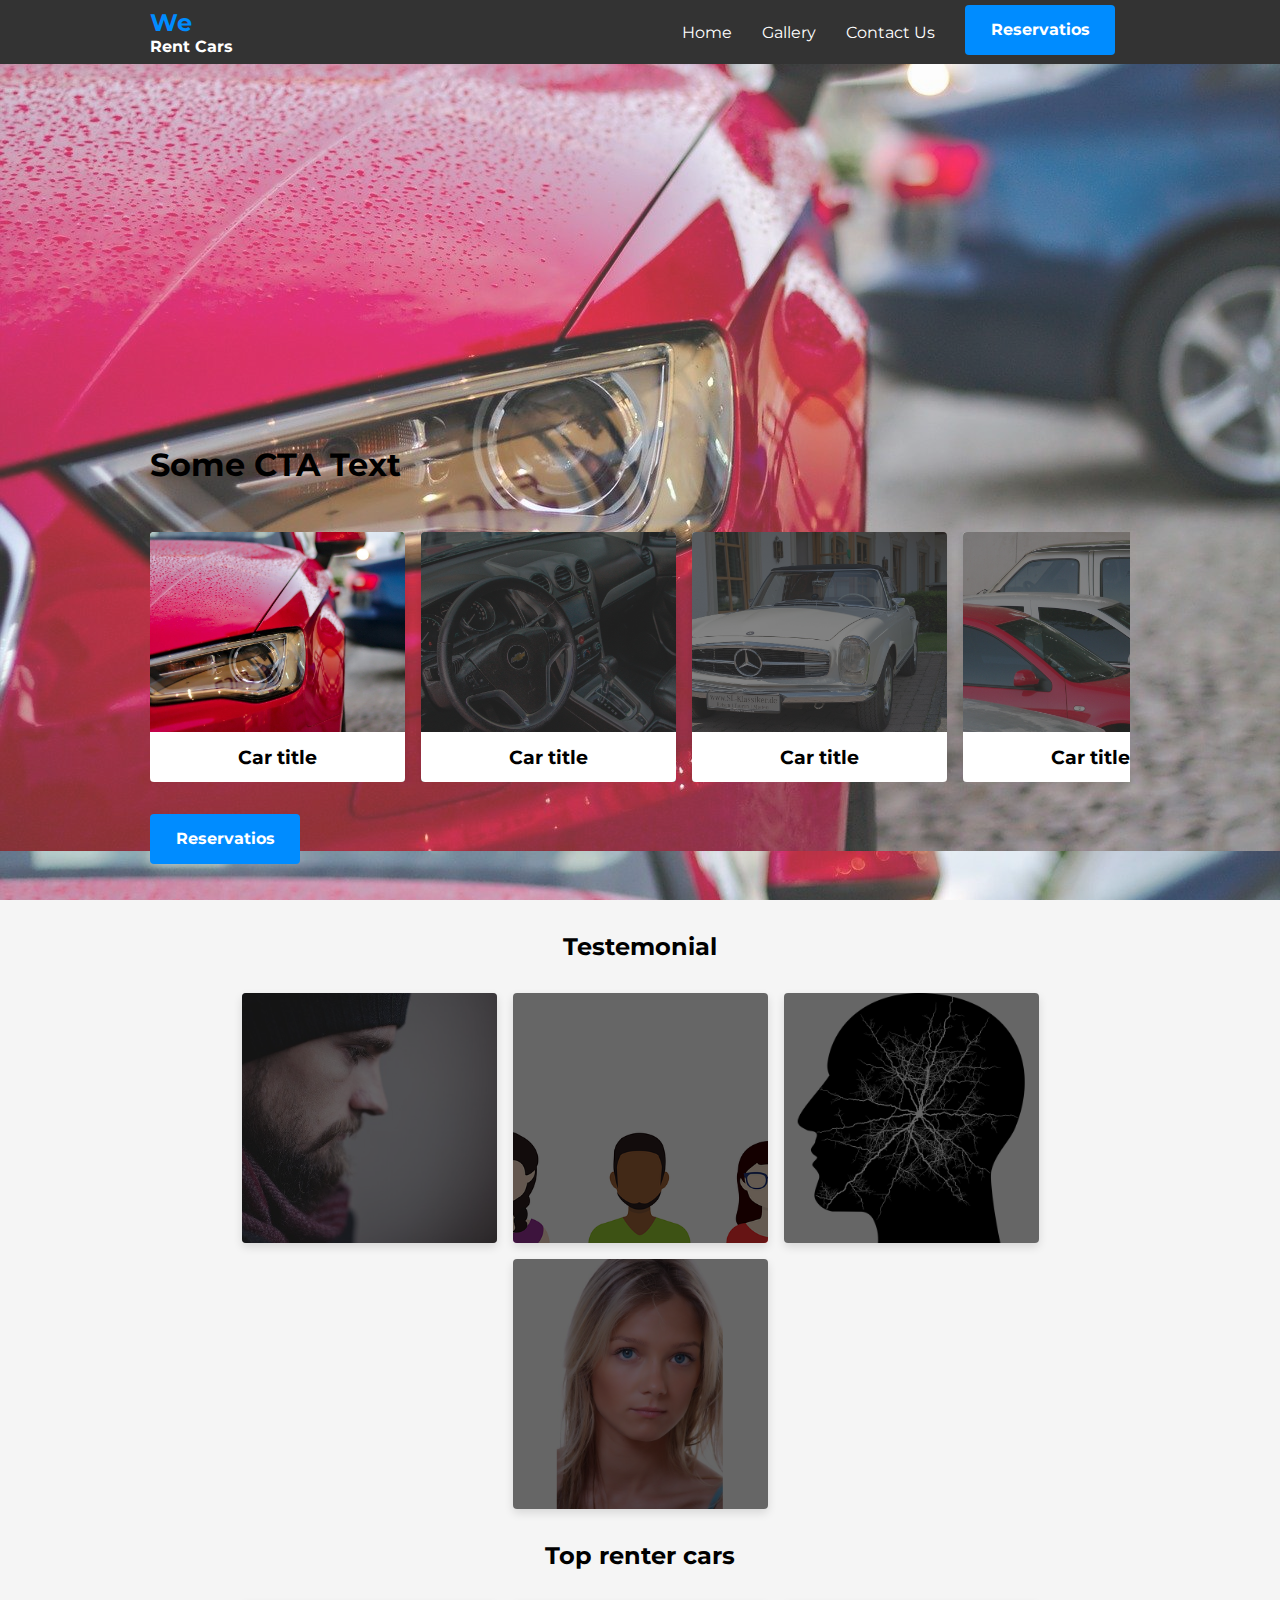
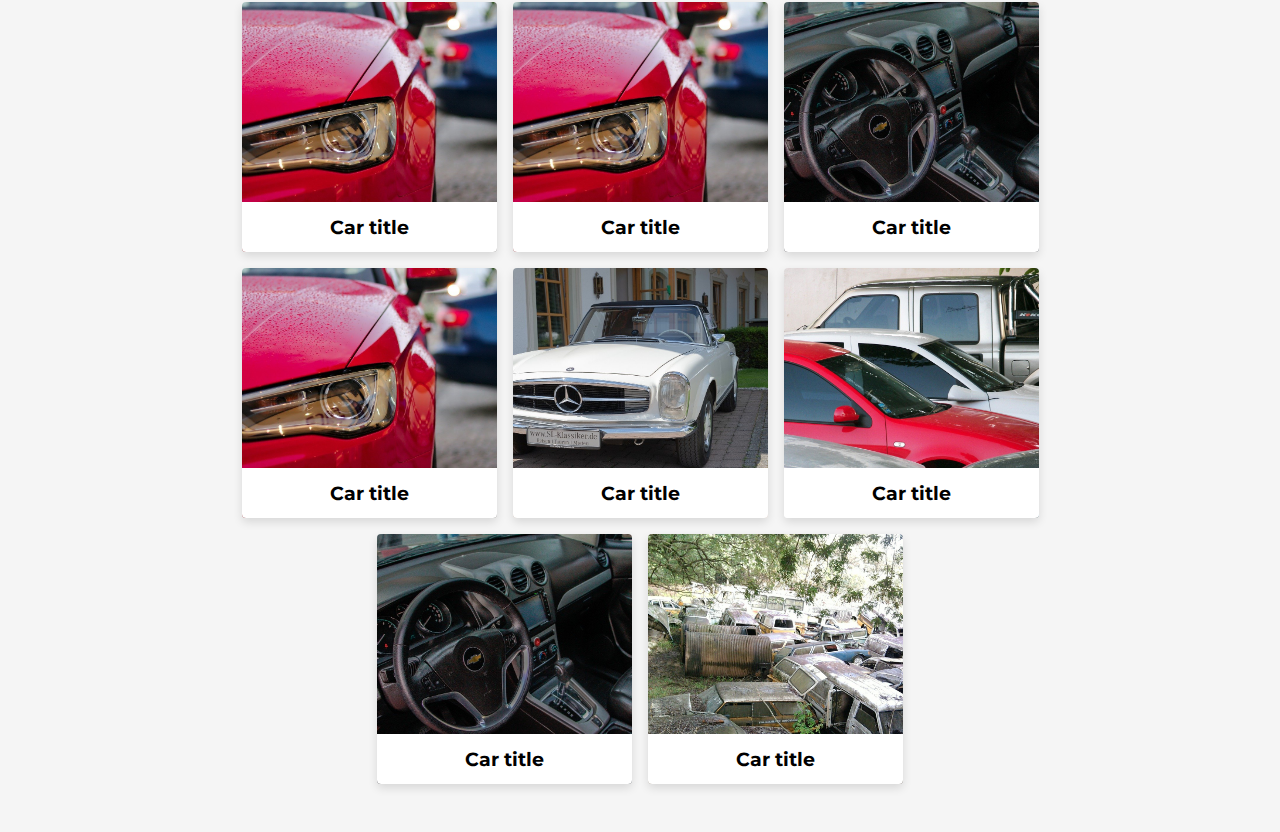
<file: index.html>
<!DOCTYPE html>
<html lang="en">
  <head>
    <meta charset="UTF-8" />
    <meta http-equiv="X-UA-Compatible" content="IE=edge" />
    <meta name="viewport" content="width=device-width, initial-scale=1.0" />
    <title>location de véhicules</title>
    <link rel="stylesheet" href="./css/global.css" />
    <link rel="stylesheet" href="./css/animations.css" />
    <link rel="stylesheet" href="./css/home.css" />
  </head>
  <body>
    <nav class="absolute">
      <div class="container">
        <div class="logo t-bold">
          <span class="t-primary">We</span> Rent Cars
        </div>

        <div class="burger-icon"></div>

        <ul class="nav-menu">
          <li><a href="index.html">Home</a></li>
          <li><a href="gallery.html">Gallery</a></li>
          <li><a href="contact.html">Contact Us</a></li>
          <li>
            <a class="cta" href="reservation.html">
              <span class="overlay animate-ltr"></span>
              <span class="text">Reservatios</span>
            </a>
          </li>
        </ul>
      </div>
    </nav>
    <header>
      <div
        style="background-image: url('./images/car-368636_1280.jpg')"
        class="overlay"
      ></div>
      <div class="container cta-text">
        <h1 class="my-3">Some CTA Text</h1>
      </div>
      <div class="content scripllable container">
        <div id="cards" class="flex">
          <div class="card active">
            <div class="overlay"></div>
            <img src="./images/car-368636_1280.jpg" alt="" />
            <div class="text">
              <h3>Car title</h3>
            </div>
          </div>

          <div class="card">
            <div class="overlay"></div>
            <img src="./images/car-5342693_1280.jpg" alt="" />
            <div class="text">
              <h3>Car title</h3>
            </div>
          </div>

          <div class="card">
            <div class="overlay"></div>
            <img src="./images/mercedes-5407962_1280.jpg" alt="" />
            <div class="text">
              <h3>Car title</h3>
            </div>
          </div>

          <div class="card">
            <div class="overlay"></div>
            <img src="./images/rent-a-car-664986_1280.jpg" alt="" />
            <div class="text">
              <h3>Car title</h3>
            </div>
          </div>

          <div class="card">
            <div class="overlay"></div>
            <img src="./images/car-5342693_1280.jpg" alt="" />
            <div class="text">
              <h3>Car title</h3>
            </div>
          </div>

          <div class="card">
            <div class="overlay"></div>
            <img src="./images/rent-a-car-350324_1280.jpg" alt="" />
            <div class="text">
              <h3>Car title</h3>
            </div>
          </div>

          <div class="card">
            <div class="overlay"></div>
            <img src="./images/mercedes-5407962_1280.jpg" alt="" />
            <div class="text">
              <h3>Car title</h3>
            </div>
          </div>

          <div class="card">
            <div class="overlay"></div>
            <img src="./images/rent-a-car-664986_1280.jpg" alt="" />
            <div class="text">
              <h3>Car title</h3>
            </div>
          </div>

          <div class="card">
            <div class="overlay"></div>
            <img src="./images/car-368636_1280.jpg" alt="" />
            <div class="text">
              <h3>Car title</h3>
            </div>
          </div>

          <div class="card">
            <div class="overlay"></div>
            <img src="./images/rent-a-car-664986_1280.jpg" alt="" />
            <div class="text">
              <h3>Car title</h3>
            </div>
          </div>

          <div class="card">
            <div class="overlay"></div>
            <img src="./images/photomanipulation-2110496_1280.jpg" alt="" />
            <div class="text">
              <h3>Car title</h3>
            </div>
          </div>

          <div class="card">
            <div class="overlay"></div>
            <img src="./images/car-368636_1280.jpg" alt="" />
            <div class="text">
              <h3>Car title</h3>
            </div>
          </div>

          <div class="card">
            <div class="overlay"></div>
            <img src="./images/rent-a-car-664986_1280.jpg" alt="" />
            <div class="text">
              <h3>Car title</h3>
            </div>
          </div>
        </div>
      </div>
      <div class="container">
        <a class="cta my-2" href="">Reservatios</a>
      </div>
    </header>
    <section class="testemonial">
      <div class="container">
        <h2 class="my-2 t-center">Testemonial</h2>
        <div class="flex wrap jcc aic">
          <div class="card fix-height">
            <div class="overlay"></div>
            <img src="./images/profile/adult-1845814_640.jpg" alt="" />
            <div class="text">
              <h3>Car title</h3>
            </div>
          </div>

          <div class="card fix-height">
            <div class="overlay"></div>
            <img src="./images/profile/avatar-2191918_640.png" alt="" />
            <div class="text">
              <h3>Car title</h3>
            </div>
          </div>

          <div class="card fix-height">
            <div class="overlay"></div>
            <img src="./images/profile/cranium-3244122_640.png" alt="" />
            <div class="text">
              <h3>Car title</h3>
            </div>
          </div>

          <div class="card fix-height">
            <div class="overlay"></div>
            <img src="./images/profile/girl-2209147_640.jpg" alt="" />
            <div class="text">
              <h3>Car title</h3>
            </div>
          </div>
        </div>
      </div>
    </section>

    <!-- Top Tented Cars -->
    <section class="top-rented-cars">
      <div class="container">
        <h2 class="my-2 t-center">Top renter cars</h2>
        <div class="flex wrap jcc aic">
          <div class="card fix-height active">
            <div class="overlay"></div>
            <img src="./images/car-368636_1280.jpg" alt="" />
            <div class="text">
              <h3>Car title</h3>
            </div>
          </div>

          <div class="card fix-height">
            <div class="overlay"></div>
            <img src="./images/car-368636_1280.jpg" alt="" />
            <div class="text">
              <h3>Car title</h3>
            </div>
          </div>

          <div class="card fix-height">
            <div class="overlay"></div>
            <img src="./images/car-5342693_1280.jpg" alt="" />
            <div class="text">
              <h3>Car title</h3>
            </div>
          </div>

          <div class="card fix-height">
            <div class="overlay"></div>
            <img src="./images/car-368636_1280.jpg" alt="" />
            <div class="text">
              <h3>Car title</h3>
            </div>
          </div>

          <div class="card fix-height">
            <div class="overlay"></div>
            <img src="./images/mercedes-5407962_1280.jpg" alt="" />
            <div class="text">
              <h3>Car title</h3>
            </div>
          </div>

          <div class="card fix-height">
            <div class="overlay"></div>
            <img src="./images/rent-a-car-664986_1280.jpg" alt="" />
            <div class="text">
              <h3>Car title</h3>
            </div>
          </div>

          <div class="card fix-height">
            <div class="overlay"></div>
            <img src="./images/car-5342693_1280.jpg" alt="" />
            <div class="text">
              <h3>Car title</h3>
            </div>
          </div>

          <div class="card fix-height">
            <div class="overlay"></div>
            <img src="./images/rent-a-car-350324_1280.jpg" alt="" />
            <div class="text">
              <h3>Car title</h3>
            </div>
          </div>
        </div>
      </div>
    </section>
    <footer></footer>
    <script src="./js/sliders.js"></script>
    <script src="./js/nav-menu.js"></script>
    <script src="./js/pages-transition.js"></script>
    <!-- <div class="page-transition"></div> -->
  </body>
</html>
</file>
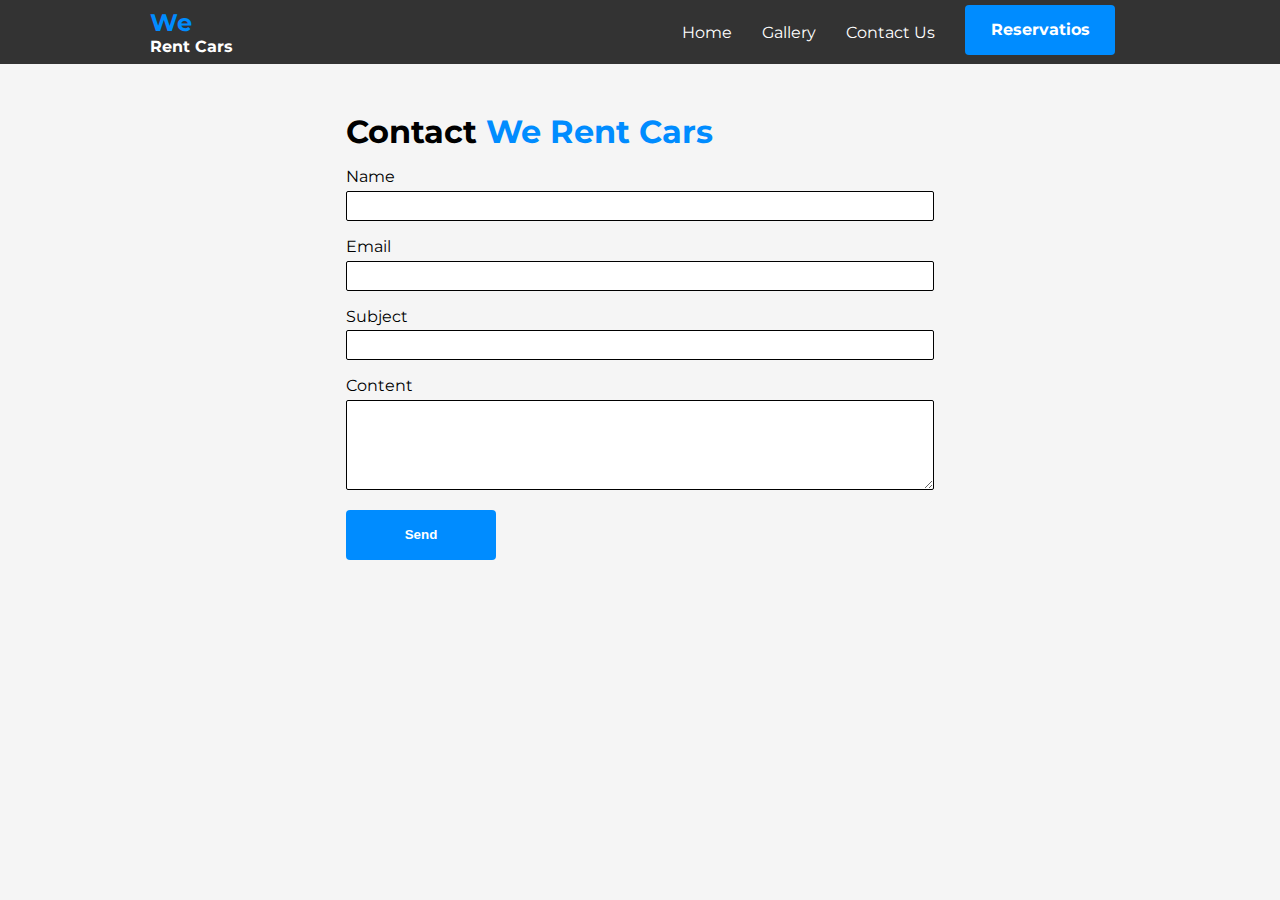
<file: contact.html>
<!DOCTYPE html>
<html lang="en">
  <head>
    <meta charset="UTF-8" />
    <meta http-equiv="X-UA-Compatible" content="IE=edge" />
    <meta name="viewport" content="width=device-width, initial-scale=1.0" />
    <title>location de véhicules</title>
    <link rel="stylesheet" href="./css/global.css" />
    <link rel="stylesheet" href="./css/animations.css" />
    <link rel="stylesheet" href="./css/contact.css" />
  </head>
  <body>
    <nav class="">
      <div class="container">
        <div class="logo t-bold">
          <span class="t-primary">We</span> Rent Cars
        </div>

        <div class="burger-icon"></div>

        <ul class="nav-menu">
          <li><a href="index.html">Home</a></li>
          <li><a href="gallery.html">Gallery</a></li>
          <li><a href="contact.html">Contact Us</a></li>
          <li>
            <a class="cta" href="reservation.html">
              <span class="overlay animate-ltr"></span>
              <span class="text">Reservatios</span>
            </a>
          </li>
        </ul>
      </div>
    </nav>
    <main class="my-3 contact">
      <div class="container">
        <form action="" id="contact">
          <h1>
            Contact
            <span class="t-primary">We Rent Cars</span>
          </h1>
          <fieldset class="my">
            <label for="name">Name</label>
            <input type="text" name="name" id="name" />
          </fieldset>
          <fieldset class="my">
            <label for="email">Email</label>
            <input type="text" name="email" id="email" />
          </fieldset>
          <fieldset class="my">
            <label for="subject">Subject</label>
            <input type="text" name="subject" id="subject" />
          </fieldset>
          <fieldset class="my">
            <label for="content">Content</label>
            <textarea name="content" id="content"></textarea>
          </fieldset>

          <button type="submit" class="cta">Send</button>
        </form>
      </div>
    </main>
    <footer></footer>
    <div class="alert">
      <p>dfasfsdafd</p>
    </div>
    <script src="./js/validate.js"></script>
    <script src="./js/nav-menu.js"></script>
    <script src="./js/pages-transition.js"></script>
  </body>
</html>
</file>
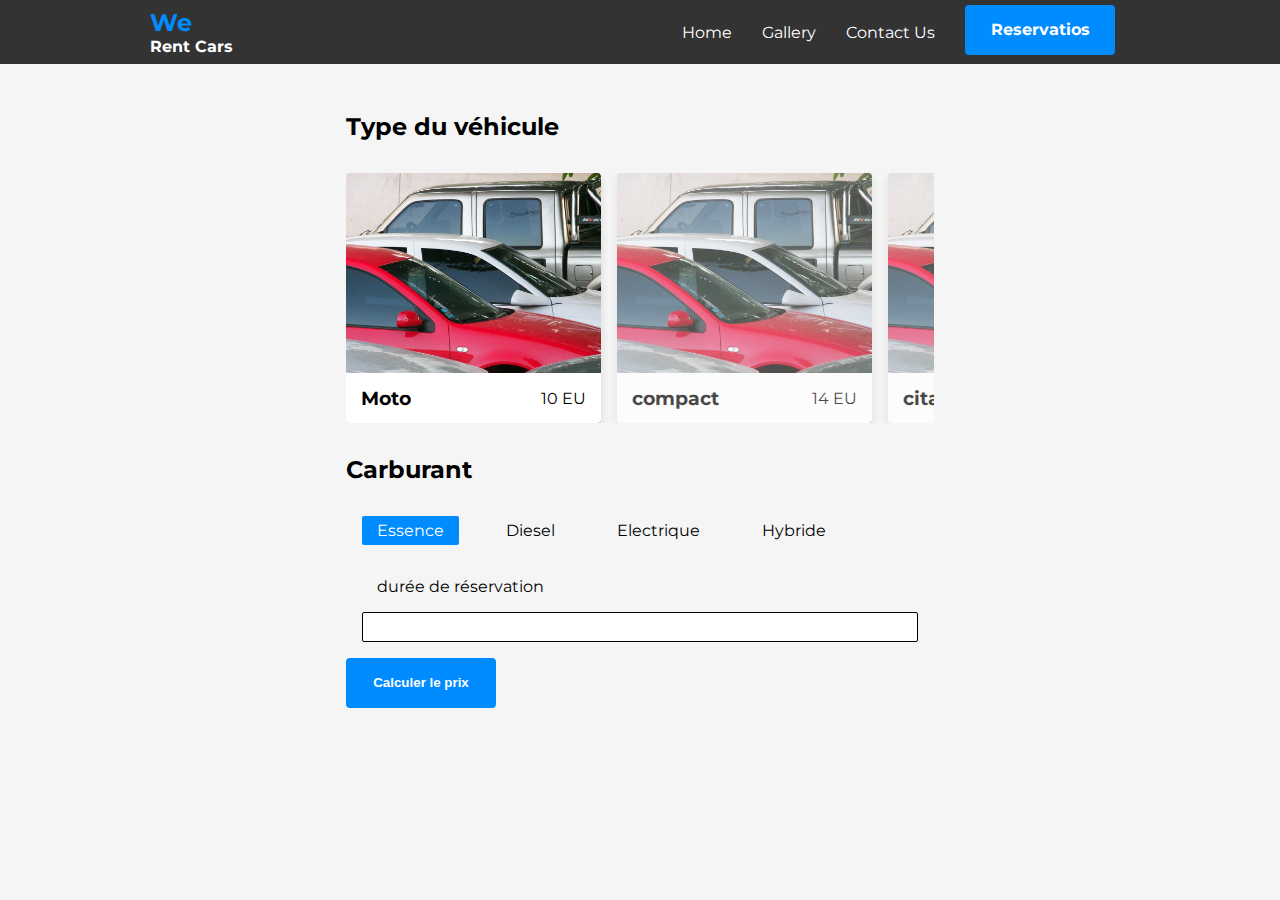
<file: reservation.html>
<!DOCTYPE html>
<html lang="en">
  <head>
    <meta charset="UTF-8" />
    <meta http-equiv="X-UA-Compatible" content="IE=edge" />
    <meta name="viewport" content="width=device-width, initial-scale=1.0" />
    <title>location de véhicules</title>
    <link rel="stylesheet" href="./css/global.css" />
    <link rel="stylesheet" href="./css/animations.css" />
    <link rel="stylesheet" href="./css/reservation.css" />
  </head>
  <body>
    <nav class="">
      <div class="container">
        <div class="logo t-bold">
          <span class="t-primary">We</span> Rent Cars
        </div>

        <div class="burger-icon"></div>

        <ul class="nav-menu">
          <li><a href="index.html">Home</a></li>
          <li><a href="gallery.html">Gallery</a></li>
          <li><a href="contact.html">Contact Us</a></li>
          <li>
            <a class="cta" href="reservation.html">
              <span class="overlay animate-ltr"></span>
              <span class="text">Reservatios</span>
            </a>
          </li>
        </ul>
      </div>
    </nav>
    <main class="my-3">
      <div class="container">
        <section>
          <h2 class="my-2">Type du véhicule</h2>
          <div class="content scripllable">
            <div id="vehicules" class="flex aic ">
              <!-- <div class="card fix-height active">
                <img src="./images/car-368636_1280.jpg" alt="" />
                <div class="text">
                  <h3>Car title</h3>
                </div>
              </div> -->
            </div>
          </div>
        </section>
        <section>
          <h2 class="my-2">Carburant</h2>
          <div class="content scripllable">
            <div class="fieldset flex aic">
              <input type="radio" value="essence" name="carburant" id="Carburant_essence" form="price_form" />
              <label for="Carburant_essence">Essence</label>
            </div>
            <div class="fieldset flex aic">
              <input type="radio" value="diesel" name="carburant" id="Carburant_diesel" form="price_form" />
              <label for="Carburant_diesel">Diesel</label>
            </div>
            <div class="fieldset flex aic">
              <input type="radio" value="electrique" name="carburant" id="Carburant_electrique" form="price_form" />
              <label for="Carburant_electrique">Electrique</label>
            </div>
            <div class="fieldset flex aic">
              <input type="radio" value="hybride" name="carburant" id="Carburant_hybride" form="price_form" />
              <label for="Carburant_hybride">Hybride</label>
            </div>
          </div>
        </section>
        <section id="boite_vitesse">
          <h2 class="my-2">boite à vitesse</h2>
          <div class="content">
            <div class="fieldset flex aic">
              <input type="radio" value="manuelle" name="boite_vitesse" id="boite_manuelle" form="price_form" />
              <label for="boite_manuelle">Manuelle</label>
            </div>
          <div class="content">
            <div class="fieldset flex aic">
              <input type="radio" value="automatique" name="boite_vitesse" id="boite_automatique" form="price_form" />
              <label for="boite_automatique">Automatique</label>
            </div>
          </div>
        </section>

        <section class="my-2">
          <form id="price_form" action="">
            <div class="fieldset">  
              <label for="duree">durée de réservation</label>
              <input type="number" class="my" name="nb_jours" />
            </div>
            <button type="submit" class="cta">Calculer le prix</button>
          </form>
        </section>
      </div>
    </main>
    <footer></footer>
    <script src="./js/data.js"></script>
    <script src="./js/main.js"></script>
    <script src="./js/sliders.js"></script>
  <script src="./js/nav-menu.js"></script>
    <script src="./js/pages-transition.js"></script>
  </body>
</html>
</file>
<file: css/global.css>
@import url("https://fonts.googleapis.com/css2?family=Montserrat:wght@400;500;700&display=swap");

*,
*::before,
*::after {
  padding: 0;
  margin: 0;
  box-sizing: border-box;
}

:root {
  --main-color: rgb(0, 140, 255);
  --main-color-hover: rgb(2, 130, 235);
  --body-color: rgb(245, 245, 245);
  --min-box-shadow: 0 4px 10px rgba(0, 0, 0, 0.12);
}

.primary-c {
  color: var(--main-color);
}

body {
  background-color: var(--body-color);
  font-family: "Montserrat", sans-serif;
  padding-bottom: 3rem;
}

a {
  color: #fff;
  text-decoration: none;
}

button {
  cursor: pointer;
}

textarea {
  height: 90px;
  max-width: 100%;
}

input {
  height: 30px;
}

input,
textarea {
  width: 100%;
  padding: 0.5rem;
  border-radius: 2px;
  border: 1px solid;
  outline: none;
}

.absolute {
  position: absolute;
  width: 100%;
  z-index: 9999;
}
.overlay {
  position: absolute;
  top: 0;
  left: 0;
  width: 100%;
  height: 100%;
}
.cta {
  display: inline-block;
  width: 150px;
  height: 50px;
  background-color: var(--main-color);
  text-align: center;
  line-height: 50px;
  color: #fff;
  text-decoration: none;
  border-radius: 4px;
  position: relative;
  overflow: hidden;
  font-weight: bold;
  border: none;
  outline: none;
}
.cta .overlay {
  background-color: var(--main-color-hover);
  z-index: 9;
  transform: scaleX(0);
  transition: transform 0.4s linear;
}

.show {
  display: block !important;
}

.cta:hover .overlay {
  transform: scaleX(1);
}
.cta .text {
  position: relative;
  z-index: 10;
}
.animate-ltr {
  transform-origin: left;
}
.animate-rtl {
  transform-origin: right;
}

/* Spacing */

.m {
  margin: 1rem;
}

.my-3 {
  margin-top: 3rem;
  margin-bottom: 3rem;
}
.my-2 {
  margin-top: 2rem;
  margin-bottom: 2rem;
}
.my {
  margin-top: 1rem;
  margin-bottom: 1rem;
}
/**
  Nav menu Style

*/
body > nav {
  background-color: #333;
  padding: 5px;
}
body > nav .container {
  justify-content: space-between;
  align-items: center;
  position: relative;
}

body > nav .container .burger-icon {
  content: "";
  position: absolute;
  display: block;
  background: transparent;
  border: none;
  outline: none;
  background-image: url("../images/burger-menu.svg");
  background-size: 100%;
  --size: 50px;
  width: var(--size);
  height: var(--size);
  background-repeat: no-repeat;
  right: 15px;
  top: 4px;
  cursor: pointer;
}

/**
  colors
*/

.logo {
  color: #fff;
}
.logo span {
  display: block;
  font-size: 1.5rem;
}

.nav-menu {
  list-style-type: none;
  align-items: center;
  background-color: #333;
  padding: 15px 0;
  display: none;
}

.nav-menu li {
  padding: 15px 0;
}

@media (min-width: 768px) {
  body > nav .container {
    display: flex;
  }
  .nav-menu {
    display: flex;
    padding: 0;
  }
  .nav-menu > li {
    padding: 0 15px;
  }

  body > nav .container .burger-icon {
    display: none;
  }
}

.content {
  display: flex;
  flex: 1;
  overflow-x: auto;
}

.container {
  width: 100%;
  padding: 0 15px;
}

@media (min-width: 576px) {
  .container {
    margin: 0 auto;
    padding: 0;
    max-width: 560px;
  }
}

@media (min-width: 768px) {
  .container {
    max-width: 750px;
  }
}

@media (min-width: 992px) {
  .container {
    max-width: 980px;
  }
}

@media (min-width: 1400px) {
  .container {
    max-width: 1200px;
  }
}

.flex {
  display: flex;
  gap: 1rem;
  white-space: nowrap;
  min-height: max-content;
}
.wrap {
  flex-wrap: wrap;
}
.jcc {
  justify-content: center;
}
.aic {
  align-items: center;
}

/* Text */
.t-center {
  text-align: center;
}

.t-primary {
  color: var(--main-color);
}
.t-danger {
  color: rgb(177, 1, 1);
}

.t-bold {
  font-weight: bold;
}

.scripllable {
  scrollbar-width: none;
}

.scripllable::-webkit-scrollbar {
  display: none;
}

.card {
  background-color: #fff;
  width: 255px;
  box-shadow: 0 4px 10px rgba(0, 0, 0, 0.12);
  border-radius: 4px;
  overflow: hidden;
  text-align: center;
  position: relative;
  display: flex;
  align-items: flex-end;
  cursor: pointer;
}
.card.fix-height {
  height: 250px;
}
.card img {
  position: absolute;
  top: 0;
  left: 0;
  object-fit: cover;
  max-height: 100%;
  z-index: 9;
  left: 50%;
  transform: translateX(-50%);
}
.card .text {
  background-color: #fff;
  position: relative;
  z-index: 10;
  width: 100%;
  height: 20%;
  display: flex;
  align-items: center;
  justify-content: center;
}
</file>
<file: css/animations.css>
.fade-out {
  animation: fade-out 250ms linear;
}
.fade-in {
  animation: fade-in 250ms linear;
}

.slide-up {
  transform-origin: top;
  animation: slide-up 250ms linear;
}
.slide-down {
  transform-origin: top;
  animation: slide-down 250ms linear;
}

.page-transition {
  top: 0;
  background-color: #fff;
  position: fixed;
  width: 100%;
  height: 100%;
  z-index: 99999;
  animation: page-transition 500ms linear;
  transform-origin: left;
}

@keyframes slide-up {
  from {
    transform: scaleY(100%);
    opacity: 1;
  }

  to {
    transform: scaleY(0);
    opacity: 0;
  }
}

@keyframes slide-down {
  from {
    transform: scaleY(0);
    opacity: 0;
  }

  to {
    transform: scaleY(100%);
    opacity: 1;
  }
}

@keyframes fade-out {
  from {
    opacity: 1;
  }
  to {
    opacity: 0;
  }
}

@keyframes fade-in {
  from {
    opacity: 0;
  }
  to {
    opacity: 1;
  }
}

@keyframes page-transition {
  from {
    transform: scale(0, -100%);
    transform-origin: left;
  }
  to {
    transform: scale(0);
    transform-origin: right;
  }
}
</file>
<file: css/home.css>
.content {
  overflow: auto;
}
.card {
  transition: transform 500ms linear;
}
.card .overlay {
  background-color: #000;
  opacity: 0.6;
  z-index: 10;
}
body > header {
  height: 100vh;
  background-repeat: no-repeat;
  background-size: cover;
  overflow: hidden;
  display: flex;
  flex-direction: column;
  justify-content: center;
}

body > header .container {
  max-height: 250px;
}
body > header > * {
  width: 100%;
  position: relative;
  z-index: 10;
}

body > header .overlay {
  background-color: #fff;
  opacity: 0.8;
  z-index: 1;
  transition: opacity 500ms linear;
}
/* body > header .flex {
  
} */
body > header .card .overlay {
  background-color: #333;
  opacity: 0.6;
}
body > header .card.active .overlay,
body > header .card:hover .overlay {
  opacity: 0;
}
body > header .cta-text {
  margin-top: auto;
}

/* Testemonial */
.testemonial .card {
  /* justify-content: center; */
  align-items: center;
}
.testemonial .card .text {
  width: 90%;
  height: 80%;
  transform-origin: left;
  transform: scaleX(0);
  transition: transform 300ms linear;
}
.testemonial .card:hover .text {
  transform: scaleX(1);
}

/* Top Rented Cars */
.top-rented-cars .card .overlay {
  opacity: 0;
  transition: opacity 400ms linear;
}

.top-rented-cars .card:hover .overlay {
  opacity: 0.4;
}
</file>
<file: css/contact.css>
@media (min-width: 576px) {
  .contact form {
    display: block;
    width: 60%;
    margin: 0 auto;
  }
}
.contact fieldset {
  border: 0;
  display: block;
  width: 100%;
}
.contact fieldset label {
  display: block;
  margin-bottom: 0.3rem;
}
.alert {
  background-color: #fff;
  position: fixed;
  top: 50%;
  left: 50%;
  transform: translate(-50%, -50%);
  box-shadow: var(--min-box-shadow);
  border-radius: 3px;
  width: 600px;
  display: flex;
  justify-content: center;
  align-items: center;
  padding: 10px 20px;
  flex-wrap: wrap;
  display: none;
}
.alert p {
  width: 100%;
  overflow: hidden;
  text-overflow: ellipsis;
}
</file>
<file: css/reservation.css>
section {
  width: 60%;
  margin: 0 auto;
}
.card .text {
  display: flex;
  justify-content: space-between;
  padding: 0 15px;
}

.card .text > * {
  max-width: 50%;
  overflow: hidden;
  text-overflow: ellipsis;
  white-space: nowrap;
}

.card:not(.active, :hover) {
  opacity: 0.7;
}

.fieldset {
  margin: 0 1rem;
}

.fieldset label {
  padding: 5px 15px;
  border-radius: 2px;
  cursor: pointer;
}

.fieldset input,
.fieldset textarea {
  display: block;
}
input[type="radio"] {
  display: none;
}
input[type="radio"]:checked ~ label {
  background-color: var(--main-color);
  color: #fff;
}

.prix-total {
  position: fixed;
  right: 0;
  bottom: 40px;
  background-color: #fff;
  border-radius: 4px;
  min-width: 60px;
  min-height: 30px;
  display: flex;
  justify-content: center;
  align-items: center;
  padding: 5px 20px;
  box-shadow: var(--min-box-shadow);
}
</file>
